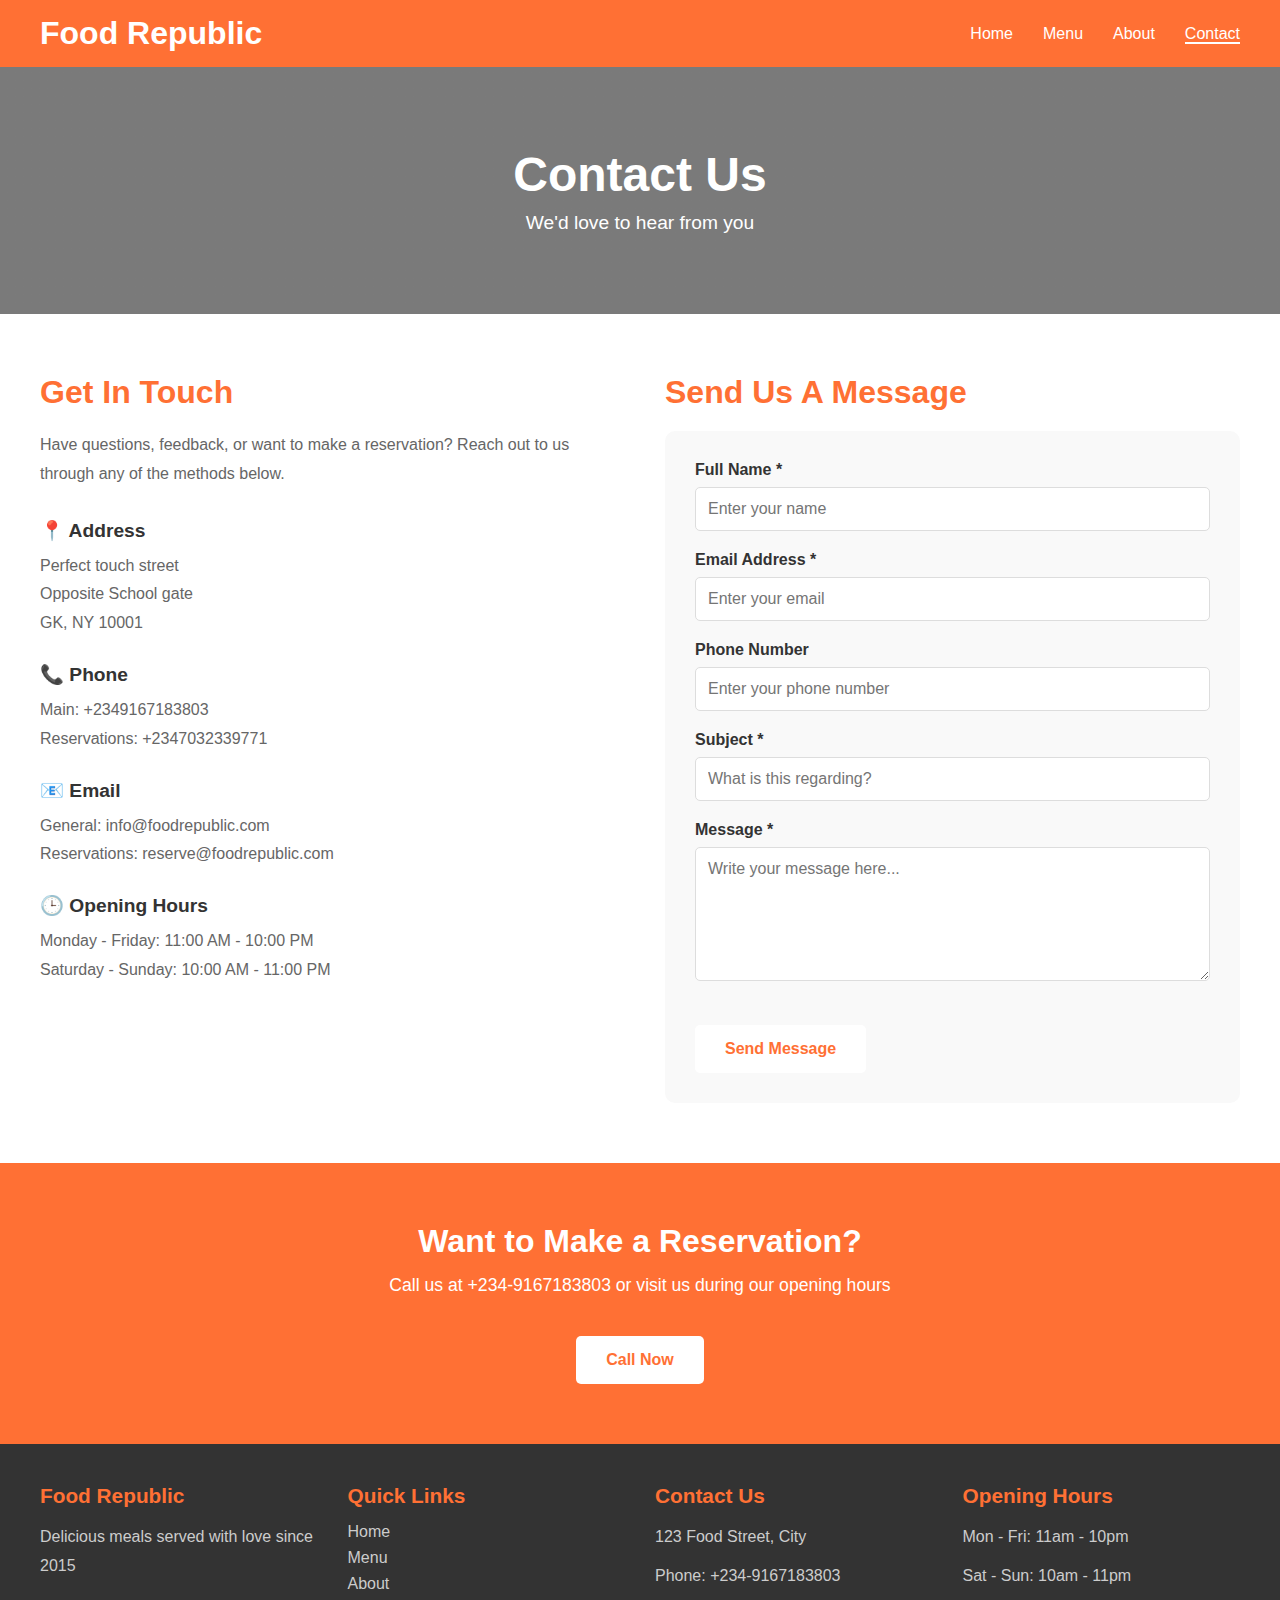
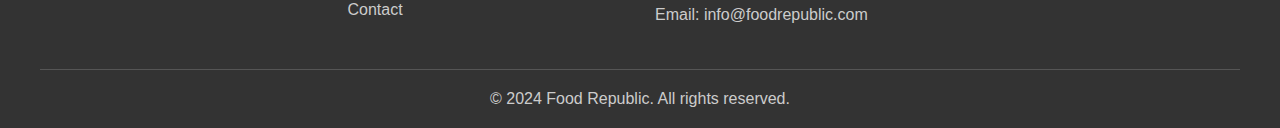
<file: contact.html>
<!DOCTYPE html>
<html lang="en">
<head>
    <meta charset="UTF-8">
    <meta name="viewport" content="width=device-width, initial-scale=1.0">
    <title>Food Republic | Contact</title>
    <link rel="stylesheet" href="style.css">
</head>
<body>
    <!--Navbar-->
    <nav class="navbar">
        <h1 class="logo">Food Republic</h1>
        <ul>
            <li><a href="index.html">Home</a></li>
            <li><a href="menu.html">Menu</a></li>
            <li><a href="about.html">About</a></li>
            <li><a href="contact.html" class="active">Contact</a></li>
        </ul>
    </nav>

    <!--Page Header-->
    <section class="page-header">
        <h1>Contact Us</h1>
        <p>We'd love to hear from you</p>
    </section>

    <!--Contact Info & Form Section-->
    <section class="contact-section">
        <div class="contact-container">
            <!--Contact Information-->
            <div class="contact-info">
                <h2>Get In Touch</h2>
                <p>Have questions, feedback, or want to make a reservation? Reach out to us through any of the methods below.</p>
                
                <div class="contact-detail">
                    <h3>📍 Address</h3>
                    <p>Perfect touch street<br>Opposite School gate<br>GK, NY 10001</p>
                </div>
                
                <div class="contact-detail">
                    <h3>📞 Phone</h3>
                    <p>Main: +2349167183803<br>Reservations: +2347032339771</p>
                </div>
                
                <div class="contact-detail">
                    <h3>📧 Email</h3>
                    <p>General: info@foodrepublic.com<br>Reservations: reserve@foodrepublic.com</p>
                </div>
                
                <div class="contact-detail">
                    <h3>🕒 Opening Hours</h3>
                    <p>Monday - Friday: 11:00 AM - 10:00 PM<br>Saturday - Sunday: 10:00 AM - 11:00 PM</p>
                </div>
            </div>

            <!--Contact Form-->
            <div class="contact-form-container">
                <h2>Send Us A Message</h2>
                <div class="contact-form">
                    <div class="form-group">
                        <label for="name">Full Name *</label>
                        <input type="text" id="name" placeholder="Enter your name" required>
                    </div>
                    
                    <div class="form-group">
                        <label for="email">Email Address *</label>
                        <input type="email" id="email" placeholder="Enter your email" required>
                    </div>
                    
                    <div class="form-group">
                        <label for="phone">Phone Number</label>
                        <input type="tel" id="phone" placeholder="Enter your phone number">
                    </div>
                    
                    <div class="form-group">
                        <label for="subject">Subject *</label>
                        <input type="text" id="subject" placeholder="What is this regarding?" required>
                    </div>
                    
                    <div class="form-group">
                        <label for="message">Message *</label>
                        <textarea id="message" rows="6" placeholder="Write your message here..." required></textarea>
                    </div>
                    
                    <button type="submit" class="btn">Send Message</button>
                </div>
            </div>
        </div>
    </section>

    <!--Reservation CTA Section-->
    <section class="reservation-cta">
        <h2>Want to Make a Reservation?</h2>
        <p>Call us at +234-9167183803 or visit us during our opening hours</p>
        <button class="btn">Call Now</button>
    </section>

    <!--Footer-->
    <footer class="footer">
        <div class="footer-content">
            <div class="footer-section">
                <h3>Food Republic</h3>
                <p>Delicious meals served with love since 2015</p>
            </div>
            <div class="footer-section">
                <h3>Quick Links</h3>
                <ul>
                    <li><a href="index.html">Home</a></li>
                    <li><a href="menu.html">Menu</a></li>
                    <li><a href="about.html">About</a></li>
                    <li><a href="contact.html">Contact</a></li>
                </ul>
            </div>
            <div class="footer-section">
                <h3>Contact Us</h3>
                <p>123 Food Street, City</p>
                <p>Phone: +234-9167183803</p>
                <p>Email: info@foodrepublic.com</p>
            </div>
            <div class="footer-section">
                <h3>Opening Hours</h3>
                <p>Mon - Fri: 11am - 10pm</p>
                <p>Sat - Sun: 10am - 11pm</p>
            </div>
        </div>
        <div class="footer-bottom">
            <p>&copy; 2024 Food Republic. All rights reserved.</p>
        </div>
    </footer>
</body>
</html>
</file>
<file: style.css>
/* Global Styles */
* {
    margin: 0;
    padding: 0;
    box-sizing: border-box;
    font-family: 'Segoe UI', Tahoma, Geneva, Verdana, sans-serif;
}

body {
    background: #f5f5f5;
}

/* Navbar */
.navbar {
    display: flex;
    justify-content: space-between;
    align-items: center;
    background: #ff7034;
    padding: 15px 40px;
}

.navbar h1 {
    color: white;
}

.navbar ul {
    list-style: none;
    display: flex;
    gap: 30px;
}

.navbar ul li a {
    color: white;
    text-decoration: none;
    font-weight: 500;
}

.navbar ul li a:hover,
.navbar ul li a.active {
    border-bottom: 2px solid white;
}

/* Hero Section */
.hero {
    text-align: center;
    padding: 100px 20px;
    background: url('https://images.unsplash.com/photo-1600891964599-f61ba0e24092?w=1200&h=600&fit=crop') center/cover;
    color: white;
    position: relative;
}

.hero::before {
    content: '';
    position: absolute;
    top: 0;
    left: 0;
    width: 100%;
    height: 100%;
    background: rgba(0, 0, 0, 0.5);
    z-index: 1;
}

.hero h2,
.hero p,
.hero .btn {
    position: relative;
    z-index: 2;
}

.hero h2 {
    margin: 10px 0;
    font-size: 3.5rem;
}

.hero p {
    margin: 10px 0;
    font-size: 1.2rem;
}

.btn {
    background: white;
    color: #ff7034;
    padding: 15px 30px;
    border: none;
    border-radius: 5px;
    font-size: 1rem;
    font-weight: bold;
    cursor: pointer;
    margin-top: 20px;
    transition: all 0.3s ease;
}

.btn:hover {
    background: #ff7034;
    color: white;
    transform: scale(1.05);
}

/* Featured Meals Section */
.featured-meals {
    padding: 60px 40px;
    background: white;
    text-align: center;
}

.section-title {
    font-size: 2.5rem;
    color: #333;
    margin-bottom: 10px;
}

.section-subtitle {
    color: #666;
    font-size: 1.1rem;
    margin-bottom: 40px;
}

.meals-container {
    display: grid;
    grid-template-columns: repeat(auto-fit, minmax(250px, 1fr));
    gap: 30px;
    max-width: 1200px;
    margin: 0 auto;
}

.meal-card {
    background: #f9f9f9;
    border-radius: 10px;
    overflow: hidden;
    box-shadow: 0 4px 6px rgba(0, 0, 0, 0.1);
    transition: transform 0.3s ease, box-shadow 0.3s ease;
}

.meal-card:hover {
    transform: translateY(-10px);
    box-shadow: 0 8px 12px rgba(0, 0, 0, 0.2);
}

.meal-card img {
    width: 100%;
    height: 200px;
    object-fit: cover;
}

.meal-card h3 {
    color: #ff7034;
    margin: 15px 0 10px;
    font-size: 1.3rem;
}

.meal-card p {
    color: #666;
    padding: 0 15px;
    font-size: 0.9rem;
    line-height: 1.5;
}

.meal-card .price {
    display: block;
    color: #333;
    font-size: 1.5rem;
    font-weight: bold;
    margin: 15px 0 20px;
}

/* About Preview Section */
.about-preview {
    padding: 60px 40px;
    background: #f5f5f5;
}

.about-content {
    display: grid;
    grid-template-columns: 1fr 1fr;
    gap: 40px;
    max-width: 1200px;
    margin: 0 auto;
    align-items: center;
}

.about-text h2 {
    font-size: 2.5rem;
    color: #333;
    margin-bottom: 20px;
}

.about-text p {
    color: #666;
    line-height: 1.8;
    margin-bottom: 15px;
    font-size: 1.1rem;
}

.about-image img {
    width: 100%;
    border-radius: 10px;
    box-shadow: 0 4px 8px rgba(0, 0, 0, 0.2);
}

/* Testimonials Section */
.testimonials {
    padding: 60px 40px;
    background: white;
    text-align: center;
}

.testimonials-container {
    display: grid;
    grid-template-columns: repeat(auto-fit, minmax(300px, 1fr));
    gap: 30px;
    max-width: 1200px;
    margin: 40px auto 0;
}

.testimonial-card {
    background: #f9f9f9;
    padding: 30px;
    border-radius: 10px;
    box-shadow: 0 4px 6px rgba(0, 0, 0, 0.1);
}

.testimonial-text {
    color: #666;
    font-style: italic;
    line-height: 1.6;
    margin-bottom: 20px;
    font-size: 1rem;
}

.customer-info h4 {
    color: #333;
    margin-bottom: 5px;
}

.customer-info span {
    color: #ffa500;
    font-size: 1.2rem;
}

/* Footer */
.footer {
    background: #333;
    color: white;
    padding: 40px 40px 20px;
}

.footer-content {
    display: grid;
    grid-template-columns: repeat(auto-fit, minmax(200px, 1fr));
    gap: 30px;
    max-width: 1200px;
    margin: 0 auto 30px;
}

.footer-section h3 {
    color: #ff7034;
    margin-bottom: 15px;
    font-size: 1.3rem;
}

.footer-section p {
    color: #ccc;
    line-height: 1.8;
    margin-bottom: 10px;
}

.footer-section ul {
    list-style: none;
}

.footer-section ul li {
    margin-bottom: 8px;
}

.footer-section ul li a {
    color: #ccc;
    text-decoration: none;
    transition: color 0.3s ease;
}

.footer-section ul li a:hover {
    color: #ff7034;
}

.footer-bottom {
    text-align: center;
    padding-top: 20px;
    border-top: 1px solid #555;
    color: #ccc;
}

/* Page Header */
.page-header {
    background: linear-gradient(rgba(0, 0, 0, 0.5), rgba(0, 0, 0, 0.5)), 
                url('https://images.unsplash.com/photo-1517248135467-4c7edcad34c4?w=1200&h=400&fit=crop') center/cover;
    text-align: center;
    padding: 80px 20px;
    color: white;
}

.page-header h1 {
    font-size: 3rem;
    margin-bottom: 10px;
}

.page-header p {
    font-size: 1.2rem;
}

/* Menu Page Styles */
.menu-section {
    padding: 40px 40px 60px;
    max-width: 1200px;
    margin: 0 auto;
}

.menu-category {
    margin-bottom: 60px;
}

.category-title {
    font-size: 2rem;
    color: #ff7034;
    margin-bottom: 30px;
    padding-bottom: 10px;
    border-bottom: 3px solid #ff7034;
}

.menu-items {
    display: grid;
    grid-template-columns: repeat(auto-fit, minmax(300px, 1fr));
    gap: 30px;
}

.menu-item {
    background: white;
    border-radius: 10px;
    overflow: hidden;
    box-shadow: 0 4px 6px rgba(0, 0, 0, 0.1);
    transition: transform 0.3s ease;
}

.menu-item:hover {
    transform: translateY(-5px);
}

.menu-item img {
    width: 100%;
    height: 200px;
    object-fit: cover;
}

.menu-item-info {
    padding: 20px;
}

.menu-item-header {
    display: flex;
    justify-content: space-between;
    align-items: center;
    margin-bottom: 10px;
}

.menu-item h3 {
    color: #333;
    font-size: 1.3rem;
}

.menu-price {
    color: #ff7034;
    font-size: 1.3rem;
    font-weight: bold;
}

.menu-item p {
    color: #666;
    line-height: 1.6;
}

/* About Page Styles */
.about-story {
    padding: 60px 40px;
    background: white;
}

.story-content {
    display: grid;
    grid-template-columns: 1fr 1fr;
    gap: 40px;
    max-width: 1200px;
    margin: 0 auto;
    align-items: center;
}

.story-text h2 {
    font-size: 2.5rem;
    color: #ff7034;
    margin-bottom: 20px;
}

.story-text p {
    color: #666;
    line-height: 1.8;
    margin-bottom: 20px;
    font-size: 1.05rem;
}

.story-image img {
    width: 100%;
    border-radius: 10px;
    box-shadow: 0 4px 8px rgba(0, 0, 0, 0.2);
}

.values-section {
    padding: 60px 40px;
    background: #f5f5f5;
    text-align: center;
}

.values-container {
    display: grid;
    grid-template-columns: repeat(auto-fit, minmax(250px, 1fr));
    gap: 30px;
    max-width: 1200px;
    margin: 40px auto 0;
}

.value-card {
    background: white;
    padding: 30px;
    border-radius: 10px;
    box-shadow: 0 4px 6px rgba(0, 0, 0, 0.1);
}

.value-icon {
    font-size: 3rem;
    margin-bottom: 15px;
}

.value-card h3 {
    color: #ff7034;
    margin-bottom: 15px;
    font-size: 1.3rem;
}

.value-card p {
    color: #666;
    line-height: 1.6;
}

.team-section {
    padding: 60px 40px;
    background: white;
    text-align: center;
}

.team-container {
    display: grid;
    grid-template-columns: repeat(auto-fit, minmax(250px, 1fr));
    gap: 30px;
    max-width: 1200px;
    margin: 40px auto 0;
}

.team-member {
    background: #f9f9f9;
    padding: 20px;
    border-radius: 10px;
    box-shadow: 0 4px 6px rgba(0, 0, 0, 0.1);
}

.team-member img {
    width: 150px;
    height: 150px;
    border-radius: 50%;
    object-fit: cover;
    margin-bottom: 15px;
}

.team-member h3 {
    color: #333;
    margin-bottom: 5px;
}

.team-member .role {
    color: #ff7034;
    font-weight: bold;
    margin-bottom: 10px;
}

.team-member p {
    color: #666;
    line-height: 1.6;
}

.why-choose-us {
    padding: 60px 40px;
    background: #f5f5f5;
    text-align: center;
}

.reasons-container {
    display: grid;
    grid-template-columns: repeat(auto-fit, minmax(300px, 1fr));
    gap: 30px;
    max-width: 1200px;
    margin: 40px auto 0;
}

.reason {
    background: white;
    padding: 30px;
    border-radius: 10px;
    box-shadow: 0 4px 6px rgba(0, 0, 0, 0.1);
    text-align: left;
}

.reason h3 {
    color: #ff7034;
    margin-bottom: 10px;
    font-size: 1.2rem;
}

.reason p {
    color: #666;
    line-height: 1.6;
}

/* Contact Page Styles */
.contact-section {
    padding: 60px 40px;
    background: white;
}

.contact-container {
    display: grid;
    grid-template-columns: 1fr 1fr;
    gap: 50px;
    max-width: 1200px;
    margin: 0 auto;
}

.contact-info h2,
.contact-form-container h2 {
    font-size: 2rem;
    color: #ff7034;
    margin-bottom: 20px;
}

.contact-info > p {
    color: #666;
    line-height: 1.8;
    margin-bottom: 30px;
}

.contact-detail {
    margin-bottom: 25px;
}

.contact-detail h3 {
    color: #333;
    font-size: 1.2rem;
    margin-bottom: 10px;
}

.contact-detail p {
    color: #666;
    line-height: 1.8;
}

.contact-form {
    background: #f9f9f9;
    padding: 30px;
    border-radius: 10px;
}

.form-group {
    margin-bottom: 20px;
}

.form-group label {
    display: block;
    color: #333;
    font-weight: 600;
    margin-bottom: 8px;
}

.form-group input,
.form-group textarea {
    width: 100%;
    padding: 12px;
    border: 1px solid #ddd;
    border-radius: 5px;
    font-size: 1rem;
    font-family: inherit;
}

.form-group input:focus,
.form-group textarea:focus {
    outline: none;
    border-color: #ff7034;
}

.form-group textarea {
    resize: vertical;
}

.map-section {
    padding: 60px 40px;
    background: #f5f5f5;
    text-align: center;
}

.map-container {
    max-width: 1200px;
    margin: 30px auto 0;
    border-radius: 10px;
    overflow: hidden;
    box-shadow: 0 4px 8px rgba(0, 0, 0, 0.2);
}

.reservation-cta {
    padding: 60px 40px;
    background: #ff7034;
    text-align: center;
    color: white;
}

.reservation-cta h2 {
    font-size: 2rem;
    margin-bottom: 15px;
}

.reservation-cta p {
    font-size: 1.1rem;
    margin-bottom: 20px;
}

.reservation-cta .btn {
    background: white;
    color: #ff7034;
}

.reservation-cta .btn:hover {
    background: #333;
    color: white;
}

/* Responsive Design */
@media (max-width: 768px) {
    .navbar {
        flex-direction: column;
        gap: 15px;
    }
    
    .navbar ul {
        flex-direction: column;
        gap: 10px;
        text-align: center;
    }
    
    .hero h2 {
        font-size: 2rem;
    }
    
    .page-header h1 {
        font-size: 2rem;
    }
    
    .about-content,
    .story-content,
    .contact-container {
        grid-template-columns: 1fr;
    }
    
    .meals-container,
    .testimonials-container,
    .menu-items {
        grid-template-columns: 1fr;
    }
}
</file>
